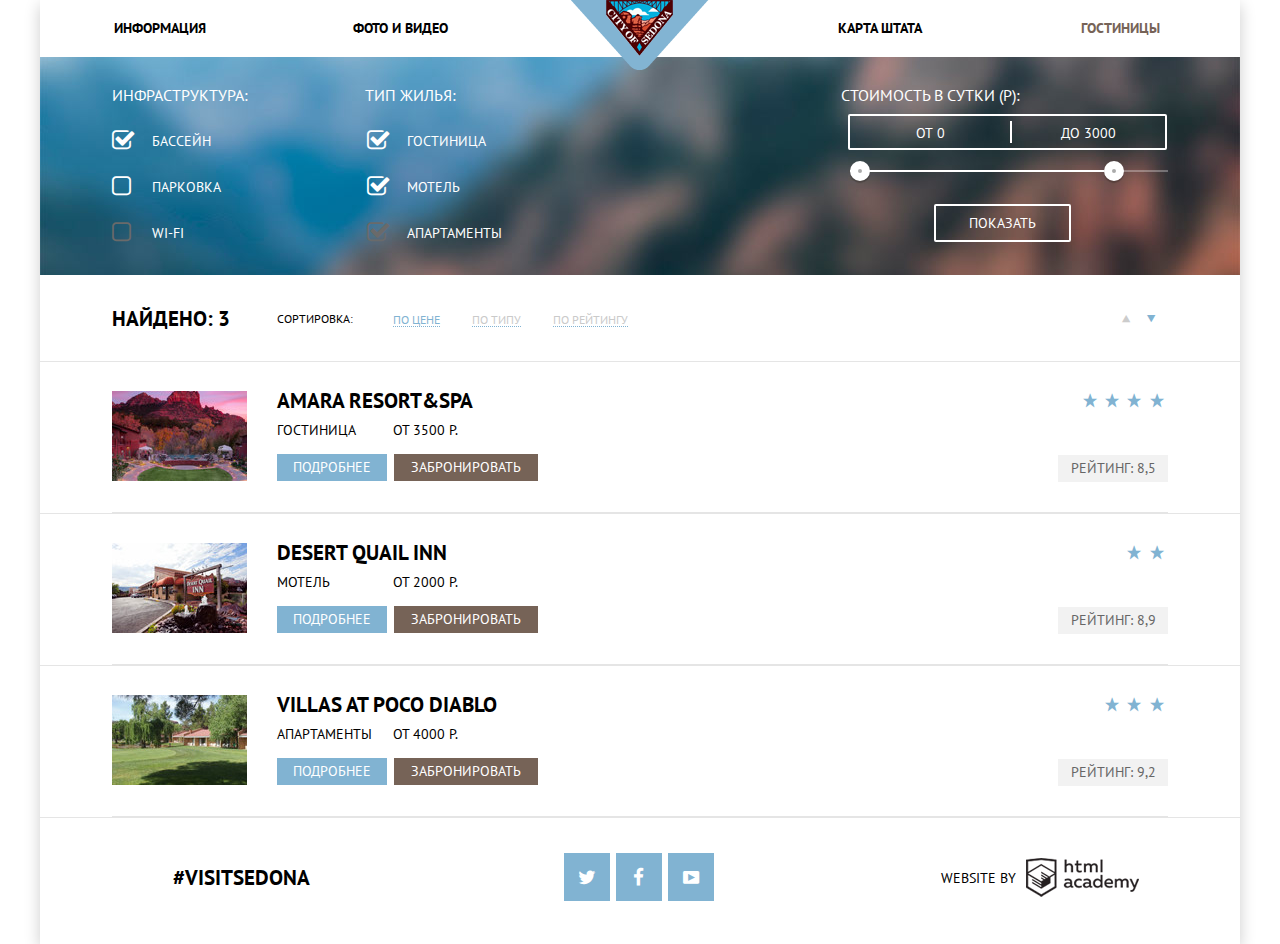
<file: sedona-hotels.html>
<!DOCTYPE html>
<html lang="ru">
  <head>
    <meta charset="utf-8">
    <title>HTML Academy: Седона</title>
    <link href='https://fonts.googleapis.com/css?family=PT+Sans:400,700&subset=latin,cyrillic' rel='stylesheet' type='text/css'>
    <link href="css/normalize.css" rel="stylesheet">
    <link href="css/style.min.css" rel="stylesheet">
  </head>
  <body>
    <div class="container">
      <header class="main-header">
        <nav class="main-menu clearfix">
          <ul>
            <li><a href="#">Информация</a></li>
            <li><a href="#">Фото и видео</a></li>
            <li><a href="#">Карта штата</a></li>
            <li class="current"><a href="sedona-hotels.html"> Гостиницы</a></li>
          </ul>
        </nav>

        <figure class="main-header-logo">
          <a href="index.html">
            <img src="img/sedona-logo.png" width="138" height="70" alt="Логотип">
          </a>
        </figure>
      </header>

      <div class="hotel-filter">
        <form class="hotel-filter-form clearfix" action="/" method="post">

          <fieldset class="services">
            <legend>Инфраструктура:</legend>
            <input type="checkbox" id="pool" name="pool" checked hidden>
            <label class="service" for="pool">Бассейн</label>
            <input type="checkbox" id="parking" name="parking" hidden>
            <label class="service" for="parking">Парковка</label>
            <input type="checkbox" id="wi-fi" name="wi-fi" disabled hidden>
            <label class="service" for="wi-fi">
            wi-fi
            </label>
          </fieldset>

          <fieldset class="type">
            <legend>Тип жилья:</legend>
            <input type="checkbox" id="hotel" name="hotel" checked hidden>
            <label class="service" for="hotel">Гостиница</label>
            <input type="checkbox" id="motel" name="motel" checked hidden>
            <label class="service" for="motel">Мотель</label>
            <input type="checkbox" id="apartments" name="apartments" checked disabled hidden>
            <label class="service" for="apartments">Апартаменты</label>
          </fieldset>

          <fieldset class="price">
            <legend>Стоимость в сутки (р):</legend>
            <div class="price-level">
              <label class="min-price">От<input type="text" name="min-price" value="0"></label>
              <label class="max-price">До<input type="text" name="max-price" value="3000"></label>
            </div>

            <div class="range-controls">
              <div class="scale">
                <div class="bar" style="width: 80%;"></div>
              </div>
              <div class="toggle min-toggle"></div>
              <div class="toggle max-toggle"></div>
            </div>

            <button type="submit" class="level-btn">Показать</button>
          </fieldset>

        </form>
      </div>

      <div class="content-container">

        <div class="content-row">

          <div class="results-sorting clearfix">
            <h2>Найдено: 3</h2>

            <div class="sorting-parent">
              <span class="sorting-header">Сортировка:</span>
              <ul>
                <li class="sorting-active"><a href="#">По цене</a></li>
                <li><a href="#">По типу</a></li>
                <li><a href="#">По рейтингу</a></li>
              </ul>
            </div>

            <div class="results-arrows">
              <a href="#"><i class="icon-up-dir"></i></a>
              <a href="#"><i class="icon-down-dir"></i></a>
            </div>
          </div>
        </div>

        <div class="content-row">
          <article class="hotel clearfix">

            <figure class="hotel-foto">
              <img src="img/amara-resort.jpg" width="135" height="90" alt="Amara Resort&SPA">
            </figure>

            <div class="hotel-content">
              <a href="#"><h1>Amara Resort&SPA</h1></a>

              <div class="hotel-group">
                <div class="hotel-type">Гостиница</div>
                <div class="hotel-price">От 3500 Р.</div>
              </div>

              <div class="hotel-group">
                <a class="btn btn-blue hotel-details-btn" href="#">Подробнее</a>
                <a class="btn btn-brown hotel-booking-btn" href="#">Забронировать</a>
              </div>
            </div>

            <div class="rate">
              <div class="hotel-stars">
                <i class="icon-star"></i>
                <i class="icon-star"></i>
                <i class="icon-star"></i>
                <i class="icon-star"></i>
              </div>

              <div class="hotel-rating">Рейтинг: 8,5</div>
            </div>
          </article>
        </div>

        <div class="content-row">
          <article class="hotel clearfix">

            <figure class="hotel-foto">
              <img src="img/desert-quail.jpg" width="135" height="90" alt="Desret Quail INN">
            </figure>

            <div class="hotel-content">
              <a href="#"><h1>Desert Quail INN</h1></a>

              <div class="hotel-group">
                <div class="hotel-type">Мотель</div>
                <div class="hotel-price">От 2000 Р.</div>
              </div>

              <div class="hotel-group">
                <a class="btn btn-blue hotel-details-btn" href="#">Подробнее</a>
                <a class="btn btn-brown hotel-booking-btn" href="#">Забронировать</a>
              </div>
            </div>

            <div class="rate">
              <div class="hotel-stars">
                <i class="icon-star"></i>
                <i class="icon-star"></i>
              </div>

              <div class="hotel-rating">Рейтинг: 8,9</div>
            </div>
          </article>
        </div>

        <div class="content-row">
          <article class="hotel clearfix">

            <figure class="hotel-foto">
              <img src="img/poco-diablo.jpg" width="135" height="90" alt="Villas at Poco Diablo">
            </figure>

            <div class="hotel-content">
              <a href="#"><h1>Villas at Poco Diablo</h1></a>
              <div class="hotel-group">
                <div class="hotel-type">Апартаменты</div>
                <div class="hotel-price">От 4000 Р.</div>
              </div>

              <div class="hotel-group">
                <a class="btn btn-blue hotel-details-btn" href="#">Подробнее</a>
                <a class="btn btn-brown hotel-booking-btn" href="#">Забронировать</a>
              </div>
            </div>

            <div class="rate">
              <div class="hotel-stars">
                <i class="icon-star"></i>
                <i class="icon-star"></i>
                <i class="icon-star"></i>
              </div>

              <div class="hotel-rating">Рейтинг: 9,2</div>
            </div>
          </article>
        </div>
      </div>

      <footer class="main-footer clearfix">
        <a class="footer-hashtag" href="#">#visitsedona</a>

        <section class="footer-social-btn">
          <a class="btn btn-blue" href="#">Твиттер <i class="icon-twitter"></i></a>
          <a class="btn btn-blue" href="#">Фейсбук <i class="icon-facebook"></i></a>
          <a class="btn btn-blue" href="#">YouTube <i class="icon-youtube"></i></a>
        </section>

        <address class="footer-copyright">
          <a href="https://htmlacademy.ru">
            <span>website by</span>
            <div class="html-academy-logo"></div>
          </a>
        </address>
      </footer>

      <script src="js/script.min.js"></script>
    </div>
  </body>
</html>
</file>
<file: css/style.min.css>
body{font-family:PT Sans,Tahoma,sans-serif;font-size:14px;color:#000;font-weight:400;line-height:26px;text-transform:uppercase}@font-face{font-family:symbols-sedona;src:url(../fonts/symbols-sedona.woff) format("woff"),url(../fonts/symbols-sedona.woff2) format("woff2")}[class^=icon-]:before,[class*=" icon-"]:before{display:inline-block;width:1em;margin-right:.2em;margin-left:.2em;font-weight:400;line-height:1em;font-family:symbols-sedona;text-align:center;text-transform:none;text-decoration:inherit;font-style:normal;font-variant:normal;speak:none}.icon-facebook:before{content:"\66"}.icon-twitter:before{content:"\74"}.icon-up-dir:before{content:"\25b2"}.icon-down-dir:before{content:"\25bc"}.icon-star:before{content:"\2605"}.icon-check-off:before{content:"\2610"}.icon-check-on:before{content:"\2611"}.icon-calendar:before{content:"\e800"}.icon-plus:before{content:"\e801"}.icon-minus:before{content:"\e802"}.icon-youtube:before{content:"\f39e"}@-webkit-keyframes moving-down{from{-webkit-transform:translate(-50%,-500px);transform:translate(-50%,-500px)}25%{-webkit-transform:translate(-50%,100px);transform:translate(-50%,100px)}100%{-webkit-transform:translate(-50%,0);transform:translate(-50%,0)}}@keyframes moving-down{from{-webkit-transform:translate(-50%,-500px);transform:translate(-50%,-500px)}25%{-webkit-transform:translate(-50%,100px);transform:translate(-50%,100px)}100%{-webkit-transform:translate(-50%,0);transform:translate(-50%,0)}}.clearfix:after{content:"";display:table;clear:both}figure{margin:0}fieldset{border:0;margin:0 auto;padding:0}.btn{color:#fff;text-decoration:none;text-align:center}.btn-blue{background:#81b3d2}.btn-blue:hover{background:#669ec0}.btn-blue:active{color:#94b9d2;background:#5496bd}.btn-brown{background:#766357}.btn-brown:hover{background:#604e43}.btn-brown:active{color:#928a85;background:#503e33}.container{min-width:768px;max-width:1200px;margin:auto;box-shadow:0 5px 15px 0 rgba(0,0,0,.2)}.main-menu{font-weight:700}.main-menu ul{margin:0;padding:0;font-size:0}.main-menu li{display:inline-block;width:20%;padding-top:15px;padding-bottom:11px;list-style:none;text-align:center;vertical-align:top}.main-menu a{font-size:14px;line-height:26px;color:#000;text-decoration:none}.main-menu a:hover{color:#81b3d2}.main-menu a:active{color:#cacaca}.current a{color:#766357}.current a:hover{color:#604e43}.current a:active{color:#dbd8d5}.main-menu li:nth-child(2){margin-right:20%}.main-menu li:nth-child(4n){margin-right:0}.main-header-logo{position:absolute;top:0;left:50%;z-index:1;-webkit-transform:translateX(-50%);-ms-transform:translateX(-50%);transform:translateX(-50%)}.header-slogan{position:relative;width:100%;margin-bottom:62px;padding-top:76px;padding-bottom:80px;background:#86b8d8 url(../img/main-background-photo.jpg);background-position:center -54px}.header-slogan:after{content:"";position:absolute;top:451px;left:0;width:100%;height:57px;background-image:url(../img/white-step.png);background-size:100% 57px}.header-slogan img{display:block;width:458px;height:352px;margin:0 auto}.features-header{text-align:center;line-height:26px}.features-description{width:48%;margin:auto;margin-top:0;margin-bottom:27px;font-size:21px;font-weight:700}.features-header p{margin-top:0;margin-bottom:49px}.reason{float:left;width:33.33333333%;min-height:256px;text-align:center;line-height:21px}.reason-blue{background:#81b3d2;color:#fff}.reason-icon{margin-bottom:58px}.reason-name{width:155px;margin:0 auto;margin-bottom:24px;padding-top:54px;font-size:21px;font-weight:700}.reason-gray .reason-name{padding-top:48px}.reason-number{text-align:center}.reason-blue span{position:relative;z-index:2;padding:0 5px;margin:0 auto;background-color:#81b3d2}.reason-number:after{content:"";display:block;position:relative;top:-11px;left:50%;z-index:1;width:50px;margin-left:-25px;border-bottom:2px solid #fff}.reason-row p{width:70%;margin:0 auto;padding-top:18px;padding-bottom:24px}.reason-icon p{width:270px}.reason-icon-house{position:relative}.reason-icon-house:before{content:'';position:absolute;top:60px;left:50%;width:73px;height:70px;margin-left:-38px;background:url(../img/sprite.png) no-repeat;background-position:-143px -100px}.reason-icon-burger{position:relative}.reason-icon-burger:before{content:"";position:absolute;top:60px;left:50%;width:73px;height:70px;margin-left:-38px;background:url(../img/sprite.png) no-repeat;background-position:-143px -10px}.reason-icon-gift{position:relative}.reason-icon-gift:before{content:"";position:absolute;top:59px;left:51%;width:73px;height:70px;margin-left:-34px;background:url(../img/sprite.png) no-repeat;background-position:-237px -10px}.reason-icon .reason-name{padding-top:161px}.reason-icon p{width:75%;padding-top:0}.reason-image{position:relative;width:66.6666667%;height:256px;margin:0;overflow:hidden}.reason img{position:absolute;top:40px;background-color:#d7896b}.reason-row-image{position:relative}.reason-row-image img{float:right;position:absolute;top:-78px;left:0}.reason-row-image p{max-width:280px}.reason-row-invert .reason{float:right}.reason-row-invert p{width:220px}.reason-row-invert .reason-image{float:left}.reason-row-invert .reason-name{width:151px}.reason-gray{background:#eee;margin-bottom:56px}.reason-gray span{display:inline;position:relative;z-index:2;padding:0 5px;margin:0 auto;font-size:14px;line-height:21px;text-align:center;background:#eee;color:#333}.reason-gray p{color:#333}.reason-gray .reason-number:after{border-bottom:2px solid #a8a8a8}.booking{min-width:570px;margin:0 auto;text-align:center}.booking h2{margin:0;margin-bottom:29px;font-weight:700;font-size:30px}.booking p{width:570px;margin:auto;margin-bottom:47px;line-height:24px}.booking-search-btn,.booking-form-btn{font-weight:700;font-size:21px;line-height:26px}.booking-search-btn{display:inline-block;width:510px;height:26px;padding:30px;vertical-align:top;text-align:center}.map{position:relative;z-index:1;height:593px;font-family:PT Sans;text-transform:uppercase;font-size:14px;line-height:26px;background-color:rgba(255,255,255,.5)}.canvas{width:100%;height:593px;background:#eee url(../img/map.jpg) no-repeat;overflow:hidden}.form-booking{display:none;position:absolute;top:0;left:50%;width:460px;padding:55px;-webkit-transform:translateX(-50%);-ms-transform:translateX(-50%);transform:translateX(-50%);background-color:#fff;box-shadow:0 7px 15px 0 rgba(0,1,1,.15)}.form-booking-show{display:inline-block;vertical-align:top;-webkit-animation:moving-down 2s;animation:moving-down 2s}.booking-form-btn{display:block;width:100%;padding-top:16px;padding-bottom:16px;border:0;background-color:#81b3d2;text-transform:uppercase;color:#fff;outline:none}.form-group{width:100%;margin-bottom:27px;font-size:0}.form-group label{font-weight:700;font-size:14px;line-height:26px;vertical-align:middle}.form-group input{width:303px;height:38px;padding-top:0;padding-bottom:0;padding-right:30px;padding-left:13px;font-weight:700;font-size:14px;text-transform:uppercase;color:#000;background-color:#f2f2f2;outline:none;border:none}.group-amount input{width:50px;height:38px;border:0;padding:0;padding-left:21px;box-sizing:border-box;font-size:14px;color:#000;font-weight:700;line-height:26px}.form-group input:hover{background-color:#ebebeb}.form-group input:focus{background-color:#fff}input.travel-dates+i{position:relative}input.travel-dates+i:after{content:"\e800";position:absolute;top:-15px;right:9px;font-size:21px;line-height:22px;font-family:symbols-sedona;color:#c2c2c2;font-style:normal}input.travel-dates:hover+i:after{color:#000}input.travel-dates:active+i:after{color:#81b3d2}label[for=arrival-date]{padding-right:23px}label[for=departure-date]{padding-right:19px}.form-group-adults{float:left;width:230px;margin-bottom:53px;padding-top:5px;font-size:0}.form-group-child{float:right;width:180px;margin-bottom:53px;padding-top:5px;font-size:0}.group-amount{display:inline-block;vertical-align:center}.form-group-adults .group-amount{margin-left:40px}.form-group-child .group-amount{margin-left:25px}.group-amount button{display:inline-block;width:33px;height:38px;padding:0;border:0;outline:0;vertical-align:top;background:#f2f2f2}.group-amount i{font-size:13px;line-height:41px;color:#a9a9a9}.group-amount i:hover{color:#000}.group-amount i:active{color:#81b3d2}.content-row{padding-left:6%;padding-right:6%;margin-bottom:29px;border-bottom:1px solid #e5e5e5}.content-row:last-child{margin-bottom:0}.hotel-filter{margin-bottom:31px;background:#527da6 url(../img/catalog-background-photo.jpg);background-position:center -60px;overflow:none}.hotel-filter-form{box-sizing:border-box;width:100%;padding-left:6%;padding-right:6%;padding-top:28px;padding-bottom:31px;color:#fff}.hotel-filter-form .services{float:left;width:24%}.hotel-filter-form legend{padding-bottom:25px;font-size:16px;line-height:21px}.hotel-filter-form .service{display:block;position:relative;padding-left:40px;padding-bottom:25px;line-height:21px;color:#fff;cursor:pointer}.hotel-filter-form .service:last-child{padding-bottom:0}input[type=checkbox]+label:before{content:'\2610';position:absolute;top:0;left:0;width:22px;height:22px;font-family:symbols-sedona;font-size:24px}input[type=checkbox]:checked+label:before{content:'\2611'}input[type=checkbox]:checked:disabled+label:before{content:'\2611';color:#6a6a6a}input[type=checkbox]:disabled+label:before{content:'\2610';color:#6a6a6a}.type{float:left;width:24%;text-align:left;color:#fff}.type .service{margin-left:2px}.price{float:right;width:31.33%;text-align:left;color:#fff}.price legend{margin-left:4px;padding-bottom:8px;font-family:PT Sans,Tahoma,sans-serif;font-size:16px;line-height:21px;color:#fff}.price-level{position:relative;max-width:315px;height:32px;margin-bottom:20px;margin-left:11px;font-size:0;border:2px solid #fff;border-radius:2px}.price-level:after{content:'';position:absolute;top:50%;left:51%;width:2px;height:22px;background:#fff;-webkit-transform:translate(-50%,-50%);-ms-transform:translate(-50%,-50%);transform:translate(-50%,-50%)}.price-level label{display:inline-block;font-size:14px;line-height:35px;vertical-align:top;cursor:pointer}.price-level .min-price{width:28%;padding-left:21%}.price-level .max-price{width:28%;padding-left:18%}.price-level input{width:57%;margin:0;padding:0;padding-left:4px;color:inherit;font:inherit;border:none;outline:none;background:none}.range-controls{position:relative;margin-bottom:32px;margin-left:13px}.range-controls .scale{height:2px;background:rgba(255,255,255,.3)}.range-controls .bar{width:80%;height:2px;background:#fff}.range-controls .toggle{position:absolute;top:-9px;width:4px;height:4px;background:#ababab;border:8px solid #fff;border-radius:50%;box-shadow:0 2px 1px rgba(0,1,1,.2);cursor:pointer}.range-controls .toggle:hover{background:#1c4f80}.range-controls .min-toggle{left:0}.range-controls .max-toggle{left:80%}.price .level-btn{display:block;margin:auto;padding:7px 33px;font-size:14px;line-height:20px;color:#fff;text-transform:uppercase;background:transparent;border:2px solid #fff;border-radius:2px;outline:none;cursor:pointer}.price .level-btn:hover{color:#000;background:#fff}.results-sorting{padding-bottom:25px}.results-sorting h2{float:left;min-width:135px;max-width:140px;font-size:21px;margin-top:0;margin-bottom:0;margin-right:30px}.sorting-parent{float:left;width:64%;font-size:0}.sorting-header{display:inline-block;vertical-align:middle;font-size:12px;line-height:18px}.sorting-parent ul{display:inline-block;max-width:280px;margin-top:0;margin-bottom:0;vertical-align:middle;font-size:12px}.sorting-parent li{display:inline-block;vertical-align:middle;line-height:13px;padding-right:29px}.sorting-parent a{display:inline-block;text-decoration:none;border-bottom:1px dotted #81b3d2;color:#cacaca}.sorting-parent a:hover{color:#81b3d2}.sorting-parent a:active{color:#000;border:none}.sorting-parent a:nth-child(3){padding-right:0}.sorting-active a{text-decoration:none;color:#81b3d2}.results-arrows{display:inline-block;position:relative;float:right;width:55px;height:30px;vertical-align:top;font-size:0}.results-arrows a{display:inline-block;vertical-align:top;color:#ccc}.results-arrows i{font-size:18px}.results-arrows .icon-down-dir{color:#81b3d2}.results-arrows a:hover{color:#000}.results-arrows a:active{color:#81b3d2}.hotel{border-bottom:1px solid #e5e5e5;padding-bottom:26px;margin-bottom:30px}.hotel:last-child{margin-bottom:0}.hotel-foto{float:left;width:135px;margin-right:30px;background-color:#b2aba9}.hotel-foto img{display:block;max-width:135px;max-height:90px}.hotel-content{float:left;width:54.5%}.hotel-content a{text-decoration:none}.hotel-content h1{margin-top:0;margin-bottom:0;margin-bottom:10px;font-size:21px;line-height:19px;font-weight:700;color:#000}.hotel-content h3:hover{color:#81b3d2}.hotel-content h3:active{color:#cacaca}.hotel-group{font-size:0}.hotel-type{display:inline-block;min-width:111px;max-width:200px;margin-right:5px;margin-bottom:13px;vertical-align:top;font-size:14px;line-height:21px}.hotel-price{display:inline-block;min-width:142px;max-width:200px;vertical-align:top;margin-bottom:13px;font-size:14px;line-height:21px}.hotel-details-btn{display:inline-block;min-width:76px;max-width:168px;min-height:21px;padding:3px 16px;margin-right:7px;vertical-align:top;font-size:14px;line-height:21px;color:#fff}.hotel-booking-btn{display:inline-block;min-width:108px;max-width:164px;min-height:21px;padding:3px 17px;vertical-align:top;font-size:14px;line-height:21px;color:#fff}.rate{float:right;width:20%;text-align:right;font-size:0}.hotel-stars{display:inline-block;position:relative;width:130px;min-height:20px;margin-bottom:36px;vertical-align:top}.hotel-stars i{font-size:16px;line-height:18px;color:#81b3d2}.hotel-rating{display:inline-block;width:110px;min-height:24px;padding-top:3px;font-size:14px;line-height:21px;text-align:center;background-color:#f2f2f2;color:#666}.main-footer{box-sizing:border-box;width:100%;padding-top:35px;padding-bottom:37px;padding-left:6%;padding-right:6%;background-color:rgba(255,255,255,.8)}.footer-hashtag{float:left;width:26%;box-sizing:border-box;margin-top:12px;padding-right:15px;font-size:21px;line-height:26px;text-decoration:none;font-weight:700;text-align:center;color:#000}.footer-social-btn{float:left;box-sizing:border-box;width:28.3333333%;margin-left:10%;font-size:0;text-align:center}.footer-social-btn .btn-blue{display:inline-block;position:relative;width:46px;height:48px;margin-right:6px;margin-bottom:6px;vertical-align:top;font-size:0;text-align:center}.footer-social-btn i{font-size:19px;line-height:48px;color:#fff}.footer-social-btn i:hover{background-color:#669ec0}.footer-social-btn i:active{background-color:#5496bd;color:#88b6d1}.footer-copyright{display:inline-block;float:right;box-sizing:border-box;margin-top:5px;margin-right:2.75%;width:30%;text-align:right;font-size:0}.footer-copyright span{display:inline-block;padding-top:7px;margin-right:10px;vertical-align:top;font-size:14px;font-style:normal;line-height:26px;text-align:right;text-decoration:none;color:#000}.footer-copyright .html-academy-logo{display:inline-block;width:113px;height:39px;vertical-align:top;background-image:url(../img/sprite.png);background-position:-10px -10px}.footer-copyright .html-academy-logo:hover{background:url(../img/sprite.png);background-position:-10px -69px}.footer-copyright .html-academy-logo:active{background:url(../img/sprite.png);background-position:-10px -128px}.map .main-footer{position:absolute;bottom:-6px;left:0;z-index:2}
</file>
